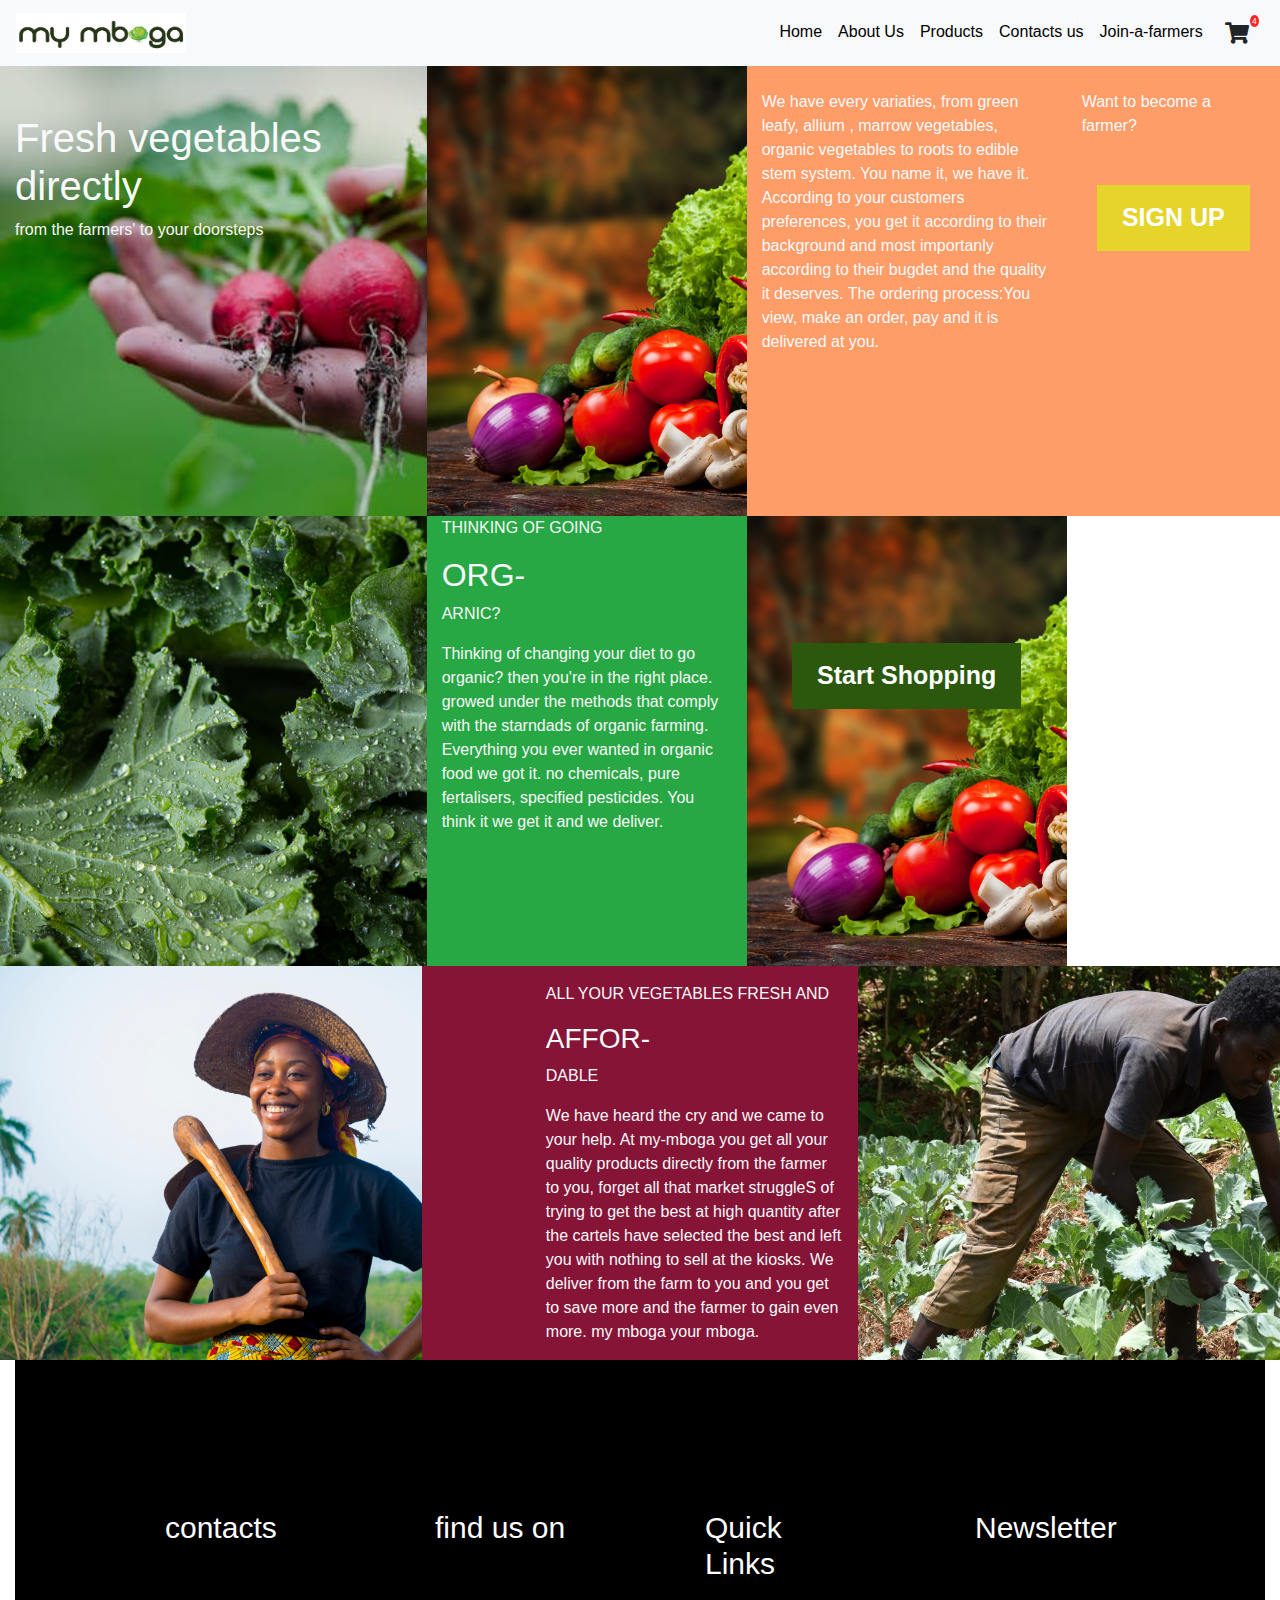
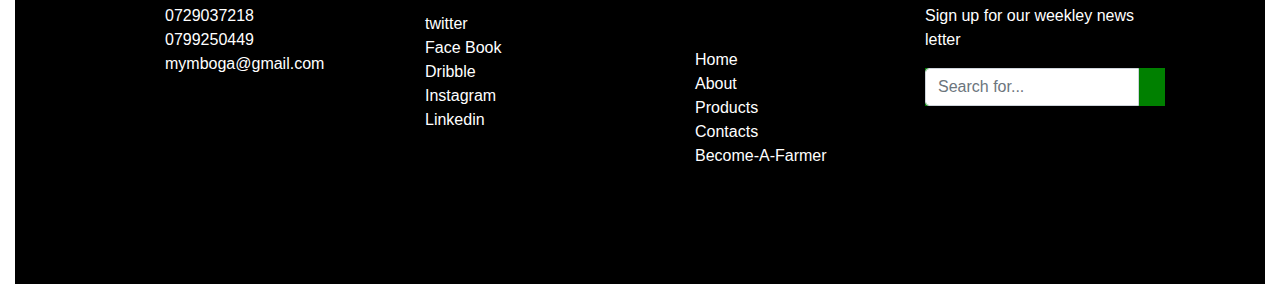
<file: Ahmed Aisha Rashid/index.html>
<!DOCTYPE html>
<html lang="en">
  <head>
    <!-- Required meta tags -->
    <meta charset="utf-8">
    <meta name="viewport" content="width=device-width, initial-scale=1, shrink-to-fit=no">

    <!-- Bootstrap CSS -->
    <link rel="stylesheet" href="css/bootstrap.css">

    <!-- font awesome -->
    <link rel="stylesheet" href="fontawesome-free-5.11.2-web/css/all.css">
    
    <!-- Extra css -->
    <link rel="stylesheet" href="css/style.css">
    <title>My Mboga</title>
  </head>
  <body >
    
    <!--Header -->
    <nav class="navbar navbar-expand-lg navbar-light bg-light menu">
        <a class="navbar-brand" href="#">
          <img src="images/logo.jpg" width="170" height="40" alt="mymboga-logo">
        </a>
        <button class="navbar-toggler" type="button" data-toggle="collapse" data-target="#navbarSupportedContent" aria-controls="navbarSupportedContent" aria-expanded="false" aria-label="Toggle navigation">
            <span class="navbar-toggler-icon"></span>
        </button>

        <div class="collapse navbar-collapse" id="navbarSupportedContent">
        <ul class="nav justify-content-end navbar-nav mr-aut ml-auto">
            <li class="nav-item active">
                <a class="nav-link" href="#">Home</a>
            </li>
            <li class="nav-item">
                <a class="nav-link" href="about.html">About Us</a>
            </li>
            <li class="nav-item">
                <a class="nav-link" href="shopping.html" >Products</a>
            </li>
            <li class="nav-item">
                <a class="nav-link" href="cont.html" >Contacts us</a>
            </li>
            <li class="nav-item">
                <a class="nav-link" href="form.html" >Join-a-farmers</a>
            </li>
        

                <div id="ex4">
                <span class="p1 fa-stack fa-lg has-badge" data-count="4">
                <!--<i class="p2 fa fa-circle fa-stack-2x"></i>-->
                <i class="p3 fa fa-shopping-cart fa-stack-1x xfa-inverse" data-count="4b"></i>
                </span>
                </div>
         

          </ul>
          </div>
      </nav>
    <!-- Header -->

    <!-- main content -->
    <div class="container-fluid">
        <div class="row text-light">
            <div class="col-md-4 land align-middle">
                <h1 class="align-text-bottom"><br>Fresh vegetables directly</h1>
                <p>from the farmers' to your doorsteps</p>
            </div>

            <!-- <div class="col-md-3 bg-success text-center "></div> -->
            <div class="col-md-3 bg-ora text-center ">
                
            </div>
            
            <div class="col-md-3 bg-hom text-justified">
                <br>
                <p>We have every variaties, from green leafy, allium , marrow vegetables, organic vegetables to roots to edible stem system. You name it, we have it. 
                According to your customers preferences, you get it according to their 
                background and most importanly according to their bugdet and the
                quality it deserves. The ordering process:You view, make an order, pay and it is delivered at you.
                </p>
            </div>

            <div class="col-md-2 bg-hom1 text-justified">
                <br>
                <p>Want to become a farmer? </p>
                <br>
                <button type="button" class="btn btn-default" id="button"
                ><a id="register" href="form.html" >SIGN UP</a></button>

            </div>
        </div>
        <div class="row text-light">
            <!-- <div class="col-md-4 bg-mac">
                
            </div>
            <div class="col-md-3 bg-mar">
                
            </div>  -->

            <div class="col-md-4 bg-kale text-center ">
            </div> 

            <div class="col-md-3 bg-success text-justified">

                <p>THINKING OF GOING</p>
                <h2 class="text-bold">ORG-</h2><p>ARNIC?</p>
                

                <p>Thinking of changing your diet to go organic?
                then you're in the right place.
                growed under the methods that comply
                with the starndads of organic farming.
                Everything you ever wanted in organic food we got it.
                no chemicals,
                pure fertalisers, specified pesticides.
                You think it we get it and we deliver.
                </p>

            </div>

            <div class="col-md-3 bg-ora text-justified">
                <br><br><br><br><br>
                <button type="button" class="btn btn-default" id="button">
                    <a href="shopping.html" id="shop" >Start Shopping</a>
                </button>
                
            </div>
            <!--<div class="col-md-2 bg-orb text-justified"></div> -->
            
        
          


        <div class="row text-light" >

            <div class="col-md-4 bg-woman text-justified">
                
            </div>

            <div class="col-md-1 bg-mar">
               
            </div>

            <div class="col-md-3 bg-mar">
                <p>
                     <p>ALL YOUR VEGETABLES FRESH AND</p>
                <h3>AFFOR-</h3>
                <p>DABLE</p>
                We have heard the cry and we came to your help. At my-mboga you get all your quality products directly from the farmer to you, forget all that market struggleS of trying to get the best at high quantity after the cartels have selected the best and left you with nothing to sell at the kiosks. We deliver from the farm to you and you get to save more and the farmer to gain even more.
                my mboga your mboga.          
                </p>
            </div>

            <div class="col-md-4 bg-man text-center">
            
            </div>
            

           
        </div>
    </div>
    <!-- main content -->
      
    <!----------- Footer ------------>
   
     
       <div class="footer">
<div class="container-fluid4">
<div class="row">

<div class="col-md-3">
<h1>contacts</h1>
<p>0729037218 0799250449 mymboga@gmail.com</p>
</div>


<div class="col-md-3">

 <h1>find us on</h1>
 <p>
 <ul>
                    <li><a href="#twitter">twitter</a></li>
                     <li><a href="#facebook">Face Book</a></li>
                    <li><a href="#dribble">Dribble</a></li>
                    <li><a href="#instagram">Instagram</a></li>
                    <li><a href="#linkedin">Linkedin</a></li>
                </ul>
                </p>
</div>


<div class="col-md-3">
 <h1>Quick Links</h1>
                 <p>
                <ul>
                    <li><a href="index.html">Home</a></li>
                     <li><a href="About.html">About</a></li>
                    <li><a href="Shopping.html">Products</a></li>
                    <li><a href="cont.html">Contacts</a></li>
                    <li><a href="form.html">Become-A-Farmer</a></li>
                </ul>
                </p>
              </div>


<div class="col-md-3">
 <h1>Newsletter</h1>
                <p1>Sign up for our weekley news letter</p1>
                <p>
                    <div class="input-group">
                      <input type="text" class="form-control" placeholder="Search for...">
                      <span class="input-group-btn">
                        <button class="btn btn-default" type="button"><span class="glyphicon glyphicon-envelope"></span></button>
                      </span>
                    </div><!-- /input-group -->
                 </p>
</div>

</div>
</div>
</div>
      <!-- Footer -->
    

    <!-- Optional JavaScript -->
    <!-- jQuery first, then Popper.js, then Bootstrap JS -->
    <script src="js/jquery.js" ></script>
    <script src="https://cdnjs.cloudflare.com/ajax/libs/popper.js/1.14.7/umd/popper.min.js" integrity="sha384-UO2eT0CpHqdSJQ6hJty5KVphtPhzWj9WO1clHTMGa3JDZwrnQq4sF86dIHNDz0W1" crossorigin="anonymous"></script>
    <script src="js/bootstrap.js"></script>
  </body>
</html>
</file>
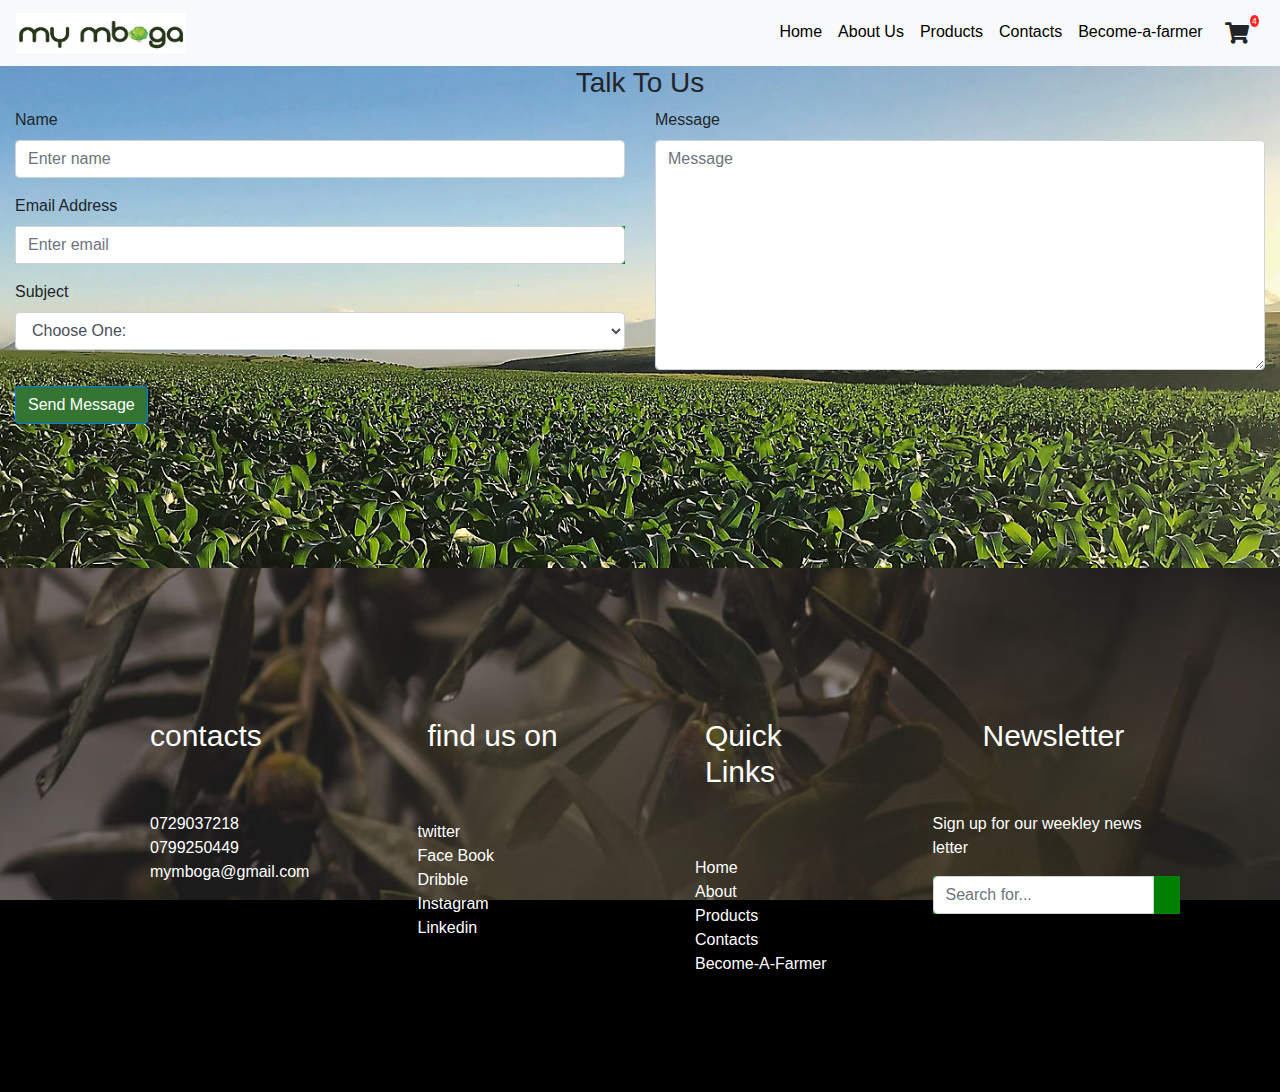
<file: Ahmed Aisha Rashid/cont.html>
<!DOCTYPE html>
<html lang="en">
  <head>
    <!-- Required meta tags -->
    <meta charset="utf-8">
    <meta name="viewport" content="width=device-width, initial-scale=1, shrink-to-fit=no">

    <!-- Bootstrap CSS -->
    <link rel="stylesheet" href="css/bootstrap.css">

    <!-- font awesome -->
    <link rel="stylesheet" href="fontawesome-free-5.11.2-web/css/all.css">
    
    <!-- Extra css -->
    <link rel="stylesheet" href="css/style.css">
    <title>My Mboga</title>
  </head>
  <body>    
<!--Header -->
<nav class="navbar navbar-expand-lg navbar-light bg-light menu">
   <a class="navbar-brand" href="#">
          <img src="images/logo.jpg" width="170" height="40" alt="mymboga-logo">
        </a>
    <button class="navbar-toggler" type="button" data-toggle="collapse" data-target="#navbarSupportedContent" aria-controls="navbarSupportedContent" aria-expanded="false" aria-label="Toggle navigation">
        <span class="navbar-toggler-icon"></span>
    </button>

    <div class="collapse navbar-collapse" id="navbarSupportedContent">
    <ul class="nav justify-content-end navbar-nav mr-aut ml-auto">
        <li class="nav-item active">
            <a class="nav-link" href="index.html">Home</a>
        </li>
        <li class="nav-item">
            <a class="nav-link" href="about.html">About Us</a>
        </li>
        <li class="nav-item">
            <a class="nav-link" href="shopping.html">Products</a>
        </li>
        <li class="nav-item">
            <a class="nav-link" href="cont.html">Contacts</a>
        </li>
        <li class="nav-item">
            <a class="nav-link" href="form.html">Become-a-farmer</a>
        </li>
        

        <div id="ex4">
                <span class="p1 fa-stack fa-lg has-badge" data-count="4">
                <!--<i class="p2 fa fa-circle fa-stack-2x"></i>-->
                <i class="p3 fa fa-shopping-cart fa-stack-1x xfa-inverse" data-count="4b"></i>
                </span>
                </div>
                
      </ul>
      </div>
  </nav>
<!-- Header -->
    <!-- main content -->
    <div class="container-fluid bod">
            <h3 class="text-center">Talk To Us</h3>
            <div class="row">
                <div class="col">
                    <div class="well well-sm">
                        <form>
                        <div class="row">
                            <div class="col">
                                <div class="form-group">
                                    <label for="name">
                                        Name</label>
                                    <input type="text" class="form-control" id="name" placeholder="Enter name" required="required" />
                                </div>
                                <div class="form-group">
                                    <label for="email">
                                        Email Address</label>
                                    <div class="input-group">
                                        <span class="input-group-addon"><span class="glyphicon glyphicon-envelope"></span>
                                        </span>
                                        <input type="email" class="form-control" id="email" placeholder="Enter email" required="required" /></div>
                                </div>
                                <div class="form-group">
                                    <label for="subject">
                                        Subject</label>
                                    <select id="subject" name="subject" class="form-control" required="required">
                                        <option value="na" selected="">Choose One:</option>
                                        <option value="service">General Customer Service</option>
                                        <option value="suggestions">Suggestions</option>
                                        <option value="product">Product Support</option>
                                    </select>
                                </div>
                            </div>
                            <div class="col">
                                <div class="form-group">
                                    <label for="name">
                                        Message</label>
                                    <textarea name="message" id="message" class="form-control" rows="9" cols="25" required="required"
                                        placeholder="Message"></textarea>
                                </div>
                            </div>
                            <div class="col-md-12">
                                <button type="submit" class="btn btn-primary pull-right" id="btnContactUs">
                                    Send Message</button>
                            </div>
                        </div>
                        </form>
                    </div>
                </div>
            </div>
            <br>
        <br>
        <br>
        <br>
        <br>
        <br>
        </div>
        <div class="row text-light" >
            <div class="col" ></div>
        </div>
    <!-- main content -->

    <!-- Footer -->
   
     
       <div class="footer">
<div class="container-fluid4">
<div class="row">

<div class="col-md-3">
<h1>contacts</h1>
<p>0729037218 0799250449 mymboga@gmail.com</p>
</div>


<div class="col-md-3">

 <h1>find us on</h1>
 <p>
 <ul>
                    <li><a href="#twitter">twitter</a></li>
                     <li><a href="#facebook">Face Book</a></li>
                    <li><a href="#dribble">Dribble</a></li>
                    <li><a href="#instagram">Instagram</a></li>
                    <li><a href="#linkedin">Linkedin</a></li>
                </ul>
                </p>
</div>


<div class="col-md-3">
 <h1>Quick Links</h1>
                 <p>
                <ul>
                    <li><a href="index.html">Home</a></li>
                     <li><a href="About.html">About</a></li>
                    <li><a href="Shopping.html">Products</a></li>
                    <li><a href="cont.html">Contacts</a></li>
                    <li><a href="form.html">Become-A-Farmer</a></li>
                </ul>
                </p>
              </div>


<div class="col-md-3">
 <h1>Newsletter</h1>
                <p1>Sign up for our weekley news letter</p1>
                <p>
                    <div class="input-group">
                      <input type="text" class="form-control" placeholder="Search for...">
                      <span class="input-group-btn">
                        <button class="btn btn-default" type="button"><span class="glyphicon glyphicon-envelope"></span></button>
                      </span>
                    </div><!-- /input-group -->
                 </p>
</div>

</div>
</div>
</div>
        <!-- Footer -->
    

    <!-- Optional JavaScript -->
    <!-- jQuery first, then Popper.js, then Bootstrap JS -->
    <script src="js/jquery.js" ></script>
    <script src="https://cdnjs.cloudflare.com/ajax/libs/popper.js/1.14.7/umd/popper.min.js" integrity="sha384-UO2eT0CpHqdSJQ6hJty5KVphtPhzWj9WO1clHTMGa3JDZwrnQq4sF86dIHNDz0W1" crossorigin="anonymous"></script>
    <script src="js/bootstrap.js"></script>
  </body>
</html>
</file>
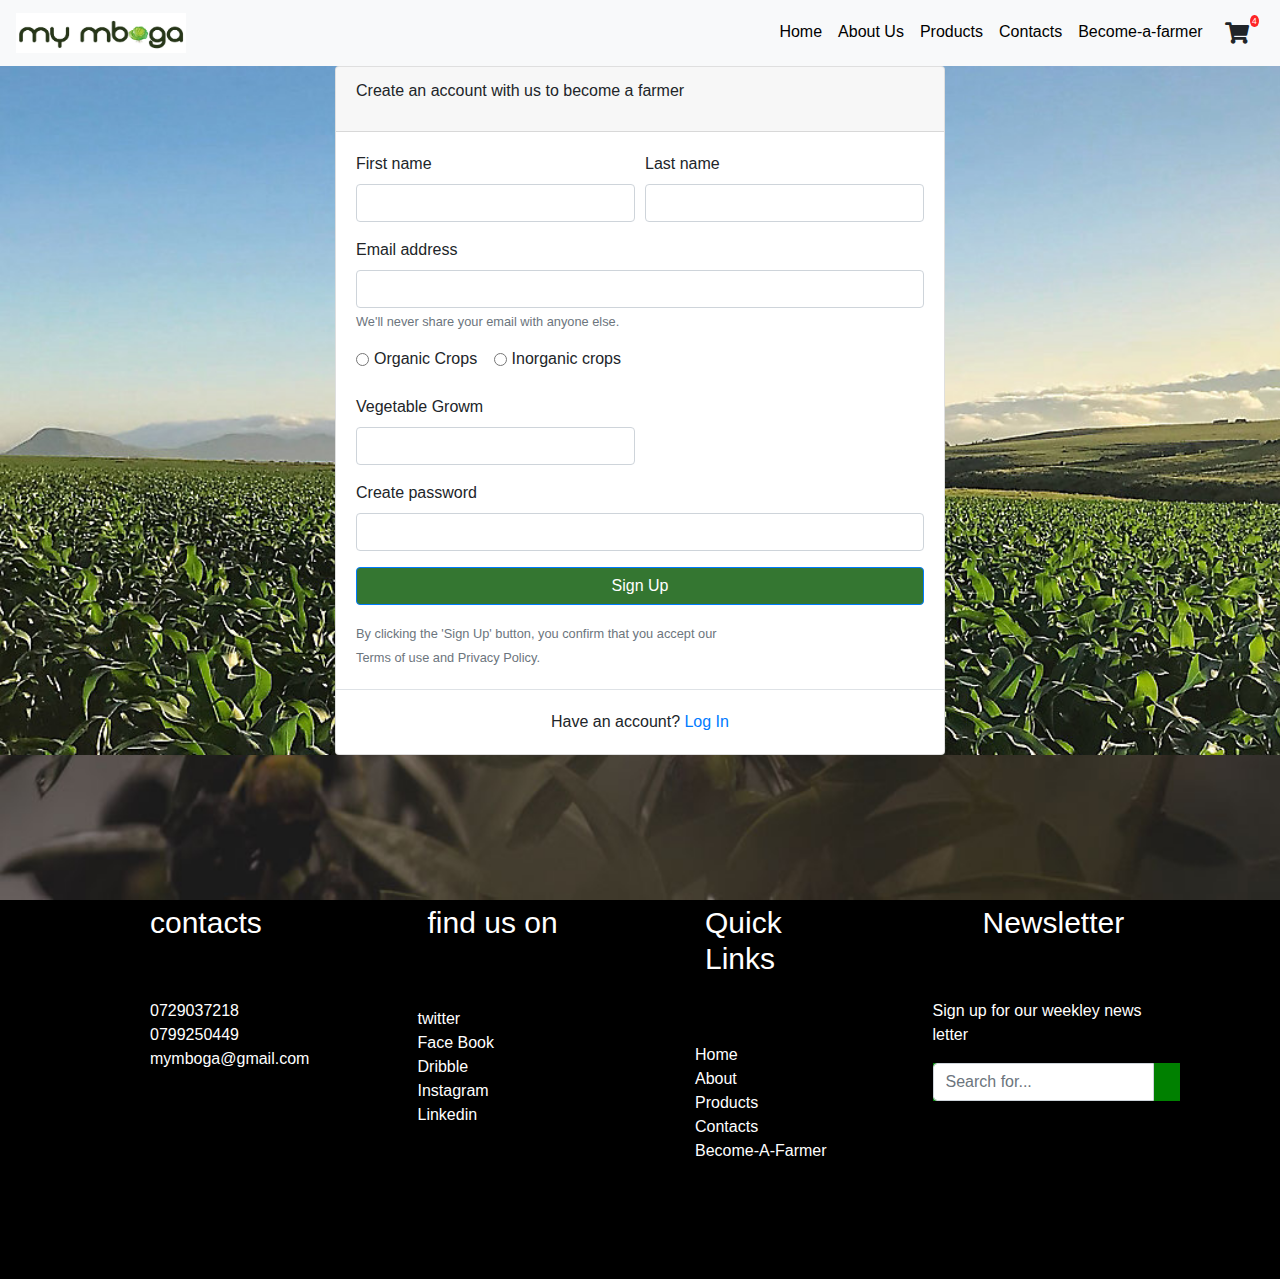
<file: Ahmed Aisha Rashid/form.html>
<!doctype html>
<html lang="en">
  <head>
    <!-- Required meta tags -->
    <meta charset="utf-8">
    <meta name="viewport" content="width=device-width, initial-scale=1, shrink-to-fit=no">

    <!-- Bootstrap CSS -->
    <link rel="stylesheet" href="css/bootstrap.css">

    <!-- font awesome -->
    <link rel="stylesheet" href="fontawesome-free-5.11.2-web/css/all.css">
    
    <!-- Extra css -->
    <link rel="stylesheet" href="css/style.css">
    <title>My Mboga</title>
  </head>
  <body>
    
<!--Header -->
<nav class="navbar navbar-expand-lg navbar-light bg-light menu">
     <a class="navbar-brand" href="#">
          <img src="images/logo.jpg" width="170" height="40" alt="mymboga-logo">
        </a>
    <button class="navbar-toggler" type="button" data-toggle="collapse" data-target="#navbarSupportedContent" aria-controls="navbarSupportedContent" aria-expanded="false" aria-label="Toggle navigation">
        <span class="navbar-toggler-icon"></span>
    </button>

    <div class="collapse navbar-collapse" id="navbarSupportedContent">
    <ul class="nav justify-content-end navbar-nav mr-aut ml-auto">
        <li class="nav-item active">
            <a class="nav-link" href="index.html">Home</a>
        </li>
        <li class="nav-item">
            <a class="nav-link" href="about.html">About Us</a>
        </li>
        <li class="nav-item">
            <a class="nav-link" href="shopping.html">Products</a>
        </li>
        <li class="nav-item">
            <a class="nav-link" href="cont.html">Contacts</a>
        </li>
        <li class="nav-item">
            <a class="nav-link" href="form.html">Become-a-farmer</a>
        </li>
        

        <div id="ex4">
                <span class="p1 fa-stack fa-lg has-badge" data-count="4">
                <!--<i class="p2 fa fa-circle fa-stack-2x"></i>-->
                <i class="p3 fa fa-shopping-cart fa-stack-1x xfa-inverse" data-count="4b"></i>
                </span>
                </div>

      </ul>
      </div>
  </nav>
<!-- Header -->

    <!-- main content -->
    <div class="container-fluid m4">
        <div class="row justify-content-center">
        <div class="col-md-6">
        <div class="card">
        <header class="card-header">
            <p>Create an account with us to become a farmer</p>
        </header>
        <article class="card-body">

        <form>
 
            <div class="form-row">
                <div class="col form-group">
                    <label>First name </label>   
                        <input type="text" class="form-control" placeholder="">
                </div> <!-- form-group end.// -->
                <div class="col form-group">
                    <label>Last name</label>
                        <input type="text" class="form-control" placeholder=" ">
                </div> <!-- form-group end.// -->
            </div> <!-- form-row end.// -->
            <div class="form-group">
                <label>Email address</label>
                <input type="email" class="form-control" placeholder="">
                <small class="form-text text-muted">We'll never share your email with anyone else.</small>
            </div> <!-- form-group end.// -->
            <div class="form-group">
                    <label class="form-check form-check-inline">
                    <input class="form-check-input" type="radio" name="gender" value="option1">
                    <span class="form-check-label"> Organic Crops </span>
                </label>
                <label class="form-check form-check-inline">
                    <input class="form-check-input" type="radio" name="gender" value="option2">
                    <span class="form-check-label"> Inorganic crops</span>
                </label>
            </div> <!-- form-group end.// -->
            <div class="form-row">
                <div class="form-group col-md-6">
                    <label>Vegetable Growm</label>
                    <input type="text" class="form-control">
                </div> <!-- form-group end.// -->
            </div> <!-- form-row.// -->
            <div class="form-group">
                <label>Create password</label>
                <input class="form-control" type="password">
            </div> <!-- form-group end.// -->  
            <div class="form-group">
                <button type="submit" class="btn btn-primary btn-block"> Sign Up </button>
            </div> <!-- form-group// -->      
            <small class="text-muted">By clicking the 'Sign Up' button, you confirm that you accept our <br> Terms of use and Privacy Policy.</small>                                          
        </form>
        </article> <!-- card-body end .// -->
        <div class="border-top card-body text-center">Have an account? <a href="login.html">Log In</a></div>
        </div> <!-- card.// -->
        </div> <!-- col.//-->
        
        </div> <!-- row.//-->
        
        
        </div> 
        <!--container end.//-->
    <!-- main content -->

   
       <div class="footer">
<div class="container-fluid4">
<div class="row">

<div class="col-md-3">
<h1>contacts</h1>
<p>0729037218 0799250449 mymboga@gmail.com</p>
</div>


<div class="col-md-3">

 <h1>find us on</h1>
 <p>
 <ul>
                    <li><a href="#twitter">twitter</a></li>
                     <li><a href="#facebook">Face Book</a></li>
                    <li><a href="#dribble">Dribble</a></li>
                    <li><a href="#instagram">Instagram</a></li>
                    <li><a href="#linkedin">Linkedin</a></li>
                </ul>
                </p>
</div>


<div class="col-md-3">
 <h1>Quick Links</h1>
                 <p>
                <ul>
                    <li><a href="index.html">Home</a></li>
                     <li><a href="About.html">About</a></li>
                    <li><a href="Shopping.html">Products</a></li>
                    <li><a href="cont.html">Contacts</a></li>
                    <li><a href="form.html">Become-A-Farmer</a></li>
                </ul>
                </p>
              </div>


<div class="col-md-3">
 <h1>Newsletter</h1>
                <p1>Sign up for our weekley news letter</p1>
                <p>
                    <div class="input-group">
                      <input type="text" class="form-control" placeholder="Search for...">
                      <span class="input-group-btn">
                        <button class="btn btn-default" type="button"><span class="glyphicon glyphicon-envelope"></span></button>
                      </span>
                    </div><!-- /input-group -->
                 </p>
</div>

</div>
</div>
</div>

    <!-- Footer -->
        
    
   
    

    <!-- Optional JavaScript -->
    <!-- jQuery first, then Popper.js, then Bootstrap JS -->
    <script src="js/jquery.js" ></script>
    <script src="https://cdnjs.cloudflare.com/ajax/libs/popper.js/1.14.7/umd/popper.min.js" integrity="sha384-UO2eT0CpHqdSJQ6hJty5KVphtPhzWj9WO1clHTMGa3JDZwrnQq4sF86dIHNDz0W1" crossorigin="anonymous"></script>
    <script src="js/bootstrap.js"></script>
  </body>
</html>
</file>
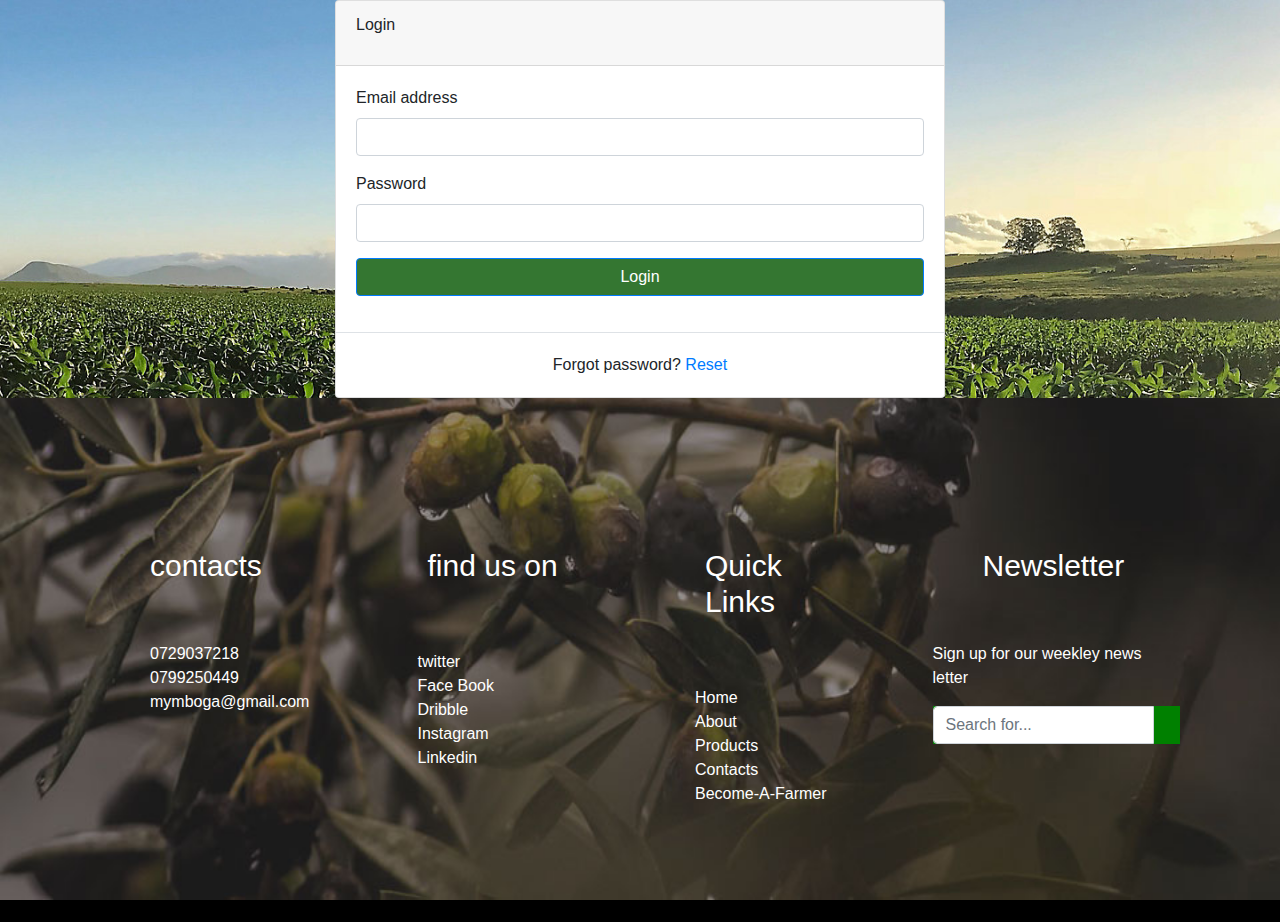
<file: Ahmed Aisha Rashid/login.html>
<!doctype html>
<html lang="en">
  <head>
    <!-- Required meta tags -->
    <meta charset="utf-8">
    <meta name="viewport" content="width=device-width, initial-scale=1, shrink-to-fit=no">

    <!-- Bootstrap CSS -->
    <link rel="stylesheet" href="css/bootstrap.css">

    <!-- font awesome -->
    <link rel="stylesheet" href="fontawesome-free-5.11.2-web/css/all.css">
    
    <!-- Extra css -->
    <link rel="stylesheet" href="css/style.css">
    <title>My Mboga</title>
  </head>
  <body>
    
<!--Header 
<nav class="navbar navbar-expand-lg navbar-light bg-light menu">
     <a class="navbar-brand" href="#">
          <img src="images/logo.jpg" width="170" height="40" alt="mymboga-logo">
        </a>
    <button class="navbar-toggler" type="button" data-toggle="collapse" data-target="#navbarSupportedContent" aria-controls="navbarSupportedContent" aria-expanded="false" aria-label="Toggle navigation">
        <span class="navbar-toggler-icon"></span>
    </button>

    <div class="collapse navbar-collapse" id="navbarSupportedContent">
    <ul class="nav justify-content-end navbar-nav mr-aut ml-auto">
        <li class="nav-item active">
            <a class="nav-link" href="index.html">Home</a>
        </li>
        <li class="nav-item">
            <a class="nav-link" href="about.html">About Us</a>
        </li>
        <li class="nav-item">
            <a class="nav-link" href="shopping.html">Products</a>
        </li>
        <li class="nav-item">
            <a class="nav-link" href="cont.html">Contacts</a>
        </li>
        <li class="nav-item">
            <a class="nav-link" href="form.html">Become-a-farmer</a>
        </li>
        

        <div id="ex4">
                <span class="p1 fa-stack fa-lg has-badge" data-count="4">
               
                <i class="p3 fa fa-shopping-cart fa-stack-1x xfa-inverse" data-count="4b"></i>
                </span>
                </div>

      </ul>
      </div>
  </nav>
 Header -->

    <!-- main content -->
    <div class="container-fluid m4">
        <div class="row justify-content-center">
        <div class="col-md-6">
        <div class="card">
        <header class="card-header">
            <p>Login</p>
        </header>
        <article class="card-body">

        <form>
 
        
            <div class="form-group">
                <label>Email address</label>
                <input type="email" class="form-control" placeholder="">
       
            </div> <!-- form-group end.// -->
          
           
            <div class="form-group">
                <label>Password</label>
                <input class="form-control" type="password">
            </div> <!-- form-group end.// -->  

            <div class="form-group">
                <button type="submit" class="btn btn-primary btn-block"> Login </button>
            </div> <!-- form-group// -->      
                                                 
        </form>
        </article> <!-- card-body end .// -->
        <div class="border-top card-body text-center">Forgot password? <a href="login.html">Reset</a></div>
        </div> <!-- card.// -->
        </div> <!-- col.//-->
        
        </div> <!-- row.//-->
        
        
        </div> 
        <!--container end.//-->
    <!-- main content -->

    
       <div class="footer">
<div class="container-fluid4">
<div class="row">

<div class="col-md-3">
<h1>contacts</h1>
<p>0729037218 0799250449 mymboga@gmail.com</p>
</div>


<div class="col-md-3">

 <h1>find us on</h1>
 <p>
 <ul>
                    <li><a href="#twitter">twitter</a></li>
                     <li><a href="#facebook">Face Book</a></li>
                    <li><a href="#dribble">Dribble</a></li>
                    <li><a href="#instagram">Instagram</a></li>
                    <li><a href="#linkedin">Linkedin</a></li>
                </ul>
                </p>
</div>


<div class="col-md-3">
 <h1>Quick Links</h1>
                 <p>
                <ul>
                    <li><a href="index.html">Home</a></li>
                     <li><a href="About.html">About</a></li>
                    <li><a href="Shopping.html">Products</a></li>
                    <li><a href="cont.html">Contacts</a></li>
                    <li><a href="form.html">Become-A-Farmer</a></li>
                </ul>
                </p>
              </div>


<div class="col-md-3">
 <h1>Newsletter</h1>
                <p1>Sign up for our weekley news letter</p1>
                <p>
                    <div class="input-group">
                      <input type="text" class="form-control" placeholder="Search for...">
                      <span class="input-group-btn">
                        <button class="btn btn-default" type="button"><span class="glyphicon glyphicon-envelope"></span></button>
                      </span>
                    </div><!-- /input-group -->
                 </p>
</div>

</div>
</div>
</div>

    
    <!-- Footer -->
    

    <!-- Optional JavaScript -->
    <!-- jQuery first, then Popper.js, then Bootstrap JS -->
    <script src="js/jquery.js" ></script>
    <script src="https://cdnjs.cloudflare.com/ajax/libs/popper.js/1.14.7/umd/popper.min.js" integrity="sha384-UO2eT0CpHqdSJQ6hJty5KVphtPhzWj9WO1clHTMGa3JDZwrnQq4sF86dIHNDz0W1" crossorigin="anonymous"></script>
    <script src="js/bootstrap.js"></script>
  </body>
</html>
</file>
<file: Ahmed Aisha Rashid/css/style.css>
.menu a {
    color: black !important;
}

.menu a:hover {
    color: green !important;
}
.menu{
    background-color: black;
}



/* landing page  */
.land {
    background-image: url("../images/banner\ 1.jpg");
    background-size: cover; 
    height: 50vh;  
}

.land1 {
    background-image: url("../images/garlic.jpg");
    background-size: cover;
    height: 45px;
}

.land2 {
    background-image: url("../images/carrotss.jpg");
    background-size: cover;
}
.land3, .land4{
    background-color: #c4c4c4;
} 

/* About  */
.abt {
    background-image: url("../images/mkono.jpg");
    background-size: cover;
   
}
.abt2{ background-image: url("../images/mkono2.jpg");
    background-size: cover;
    

}
.text-dark{
    color: black;
}



.bod {
    background-image: url("../images/IMG-CropFieldSunrise-AngledShot-2.jfif");
    background-size: cover;
}

.m4 {
   background-image: url("../images/IMG-CropFieldSunrise-AngledShot-2.jfif");
    background-size: cover;

}
.navbar { margin : 0 !important; }

.bg-ora {
    background: #c4c4c4;
    background-image: url("../images/basket.jpg");
    background-size: cover;
}
.bg-kale{
  height: 50vh;
}
.bg-woman{
  height:
}
.bg-ora p{
  position: absolute;
  top: 45%;
  left: 33%;
  transform: translate(-50%, -50%);
  margin-top: 20px;}


.bg-ora p a{color: #ffffff;}
  

.bg-hom{
    background-color: #FF9D69;
}

.bg-hom1{
    background-color: #FF9D69;
}

.bg-oba{
    background-color: #c4c4c4;

}
.bg-orb{
    background-image: url("../images/cucumber.jpeg");
    background-size: cover;

}


.bg-mar {
    background:#851437;    
}
.bg-mac{
    background-color: #c4c4c4;
}
.bg-successful{
    background-color: #E75F17;
}
.bg-successfuler{
    background-color: #347631;
}
.bg-foo {
    background: black;
    height: 100px;
}


.card-title{ background-color: #347631;
    height: 100px;
}

.btn-primary{
    background-color:  #347631;
}
.footer{background-image: url("../images/banner 2.jpg");
opacity: 10px;
background-repeat: no-repeat;
background-attachment: fixed;
background-size: 100% 100%;}
.footer{background-color:black ;
        width: 100%;
        height:1200px auto;
        padding: 100px;
        
}

.footer h1{color: white;
          font-size: 30px;
          padding: 50px;
}
.footer p{color: white;width: 120px;padding-left: 50px;
}
.footer p1{color: white;width: 120px;
}
.footer li{
    list-style: none;
    color: green;
}
.footer a{
    color: white;
}
.input-group{
    background-color: green;
    height: 
    width:30%;
}

.row img{height: 60px;
width: 16%;
margin: 0PX 3%}

/* Demo content  */
h3.h3{text-align:center;margin:1em;text-transform:capitalize;font-size:1.7em;}

/********************* shopping Demo-1 **********************/
.product-grid{font-family:Raleway,sans-serif;text-align:center;padding:0 0 72px;border:1px solid rgba(0,0,0,.1);overflow:hidden;position:relative;z-index:1}
.product-grid .product-image{position:relative;transition:all .3s ease 0s}
.product-grid .product-image a{display:block}
.product-grid .product-image img{width:100%;height:auto}
.product-grid .pic-1{opacity:1;transition:all .3s ease-out 0s}
.product-grid:hover .pic-1{opacity:1}
.product-grid .pic-2{opacity:0;position:absolute;top:0;left:0;transition:all .3s ease-out 0s}
.product-grid:hover .pic-2{opacity:1}
.product-grid .social{width:150px;padding:0;margin:0;list-style:none;opacity:0;transform:translateY(-50%) translateX(-50%);position:absolute;top:60%;left:50%;z-index:1;transition:all .3s ease 0s}
.product-grid:hover .social{opacity:1;top:50%}
.product-grid .social li{display:inline-block}
.product-grid .social li a{color:#fff;background-color:#333;font-size:16px;line-height:40px;text-align:center;height:40px;width:40px;margin:0 2px;display:block;position:relative;transition:all .3s ease-in-out}
.product-grid .social li a:hover{color:#fff;background-color:#ef5777}
.product-grid .social li a:after,.product-grid .social li a:before{content:attr(data-tip);color:#fff;background-color:#000;font-size:12px;letter-spacing:1px;line-height:20px;padding:1px 5px;white-space:nowrap;opacity:0;transform:translateX(-50%);position:absolute;left:50%;top:-30px}
.product-grid .social li a:after{content:'';height:15px;width:15px;border-radius:0;transform:translateX(-50%) rotate(45deg);top:-20px;z-index:-1}
.product-grid .social li a:hover:after,.product-grid .social li a:hover:before{opacity:1}
.product-grid .product-discount-label,.product-grid .product-new-label{color:#fff;background-color:#ef5777;font-size:12px;text-transform:uppercase;padding:2px 7px;display:block;position:absolute;top:10px;left:0}
.product-grid .product-discount-label{background-color:#333;left:auto;right:0}
.product-grid .rating{color:#FFD200;font-size:12px;padding:12px 0 0;margin:0;list-style:none;position:relative;z-index:-1}
.product-grid .rating li.disable{color:rgba(0,0,0,.2)}
.product-grid .product-content{background-color:#fff;text-align:center;padding:12px 0;margin:0 auto;position:absolute;left:0;right:0;bottom:-27px;z-index:1;transition:all .3s}
.product-grid:hover .product-content{bottom:0}
.product-grid .title{font-size:13px;font-weight:400;letter-spacing:.5px;text-transform:capitalize;margin:0 0 10px;transition:all .3s ease 0s}
.product-grid .title a{color:#828282}
.product-grid .title a:hover,.product-grid:hover .title a{color:#ef5777}
.product-grid .price{color:#333;font-size:17px;font-family:Montserrat,sans-serif;font-weight:700;letter-spacing:.6px;margin-bottom:8px;text-align:center;transition:all .3s}
.product-grid .price span{color:#999;font-size:13px;font-weight:400;text-decoration:line-through;margin-left:3px;display:inline-block}
.product-grid .add-to-cart{color:#000;font-size:13px;font-weight:600}
@media only screen and (max-width:990px){.product-grid{margin-bottom:30px}
}


/* Additional css */
/* */
#text-align {
 
}


#register {
  background-color:  #e5d429;
  color: white;
  padding: 14px 25px;
  text-align: center;
  text-decoration: none;
  display: inline-block;
  font-weight: bold;
  font-size: 25px;
}

#register:hover {
 box-shadow: 0 4px 8px 0 rgba(0, 0, 0, 0.2), 0 6px 20px 0 rgba(0, 0, 0, 0.19);
}

#shop {
  background-color: #2b580c;
  color: white;
  padding: 14px 25px;
  text-align: center;
  text-decoration: none;
  display: inline-block;
  font-weight: bold;
  font-size: 25px;
}

#shop:hover {
 box-shadow: 0 4px 8px 0 rgba(0, 0, 0, 0.2), 0 6px 20px 0 rgba(0, 0, 0, 0.19);
}

#button {
    display: block;
    max-width: 300px;
    margin: auto;
}

#affordable {
  height: 50px;
  width: 16%;
  margin: 0PX 3%
}


#ex4 .p1[data-count]:after{
  position:absolute;
  right:10%;
  top:8%;
  content: attr(data-count);
  font-size:40%;
  padding:.2em;
  border-radius:50%;
  line-height:1em;
  color: white;
  background:rgba(255,0,0,.85);
  text-align:center;
  min-width: 1em;
  //font-weight:bold;
}

.ex4 i:hover {
    color: green !important;
}


.bg-woman {
    background: #c4c4c4;
    background-image: url("../images/woman.jpg");
    background-size: cover;
}

.bg-kale {
    background: #c4c4c4;
    background-image: url("../images/kale.jpg");
    background-size: cover;
}


.bg-man {
    background: #c4c4c4;
    background-image: url("../images/DSC_8666-ENTREPRENEUR-1200x630.jpg");
    background-size: cover;
}
</file>
